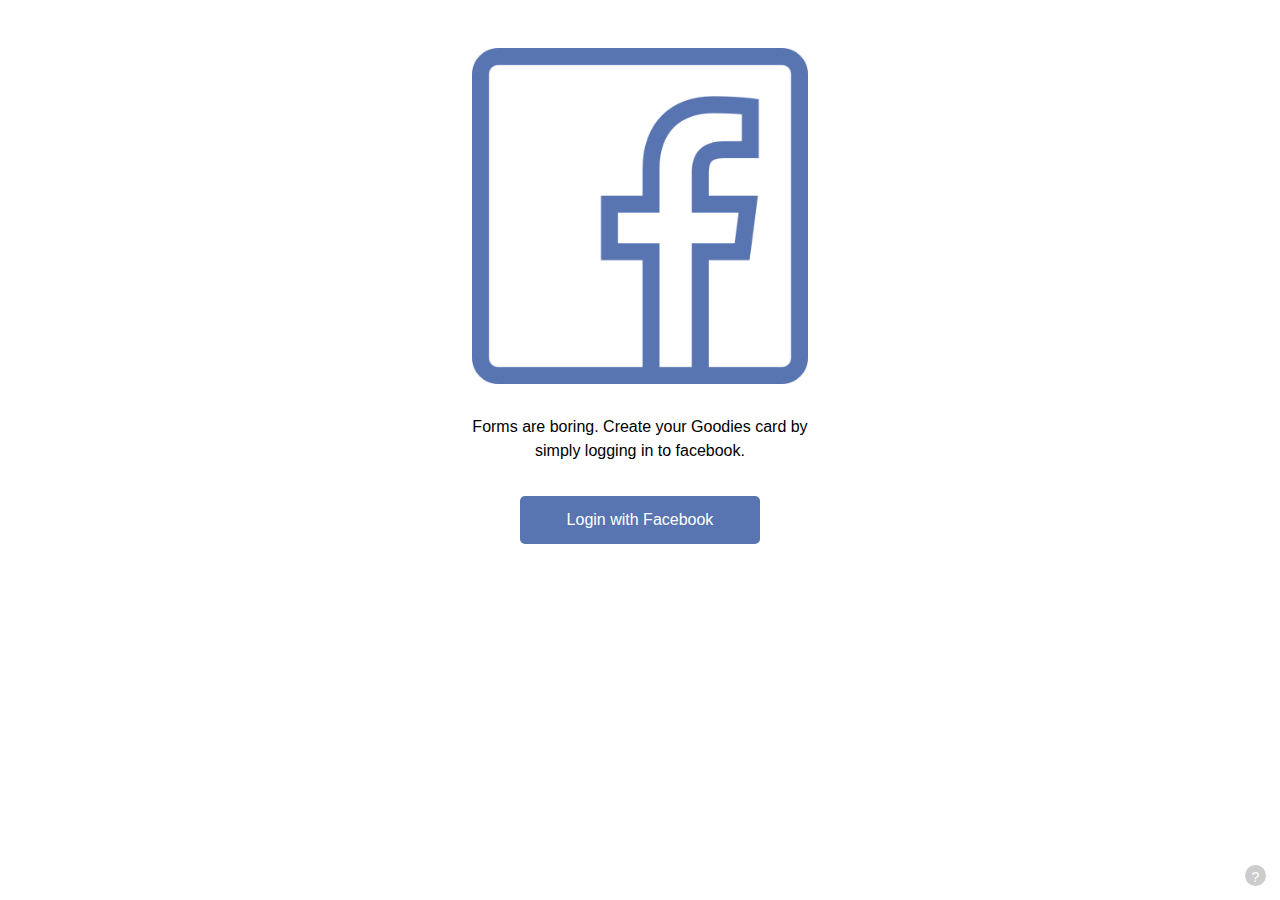
<file: design/index.html>
<!doctype html>
<html lang="en">
	<head>
		<meta charset="utf-8">

		<title>Symphony-card</title>
		<meta name="description" content="A project.">

		<link rel="stylesheet" href="css/external/normalize.css">
		<link rel="stylesheet" href="css/style.css">
	</head>

	<body>		
		<div class="view app">
			<div class="slider">
				<ol class="sliderItems">
					<li class="sliderItem icon iconFb">
						<img src="img/ui/fb.png">
						<p>Forms are boring. Create your Goodies card by simply logging in to facebook.</p>
					</li>
					<li class="sliderItem icon iconGoods">
						<img src="img/ui/goods.png">
						<p>Swipe your card when entering the store to see discounts.</p>
					</li>
					<li class="sliderItem icon iconDiscount">
						<img src="img/ui/discount.png">
						<p>Swipe the card on checkout to get additional discounts.</p>
					</li>				
				</ol>
			</div>
		
			<a class="btn fbLogin" href="#">Login with Facebook</a>

			<a class="infoBtn" href="#"></a>
		</div>
		
		
		<div class="view appLoggedIn">
			<img src="img/ui/barcode.png">
			<p>Show the barcode at checkout to gain additional discounts.</p>
			<a class="btn js-viewDisplay" href="#">Show current discounts</a>
			
			<a class="infoBtn" href="#"></a>
		</div>
		
		
		<div class="view display">
			<div class="slider">
				<ol class="sliderItems">
					<li class="sliderItem"><img src="img/ad1.png"></li>	
					<li class="sliderItem"><img src="img/ad2.png"></li>	
					<li class="sliderItem"><img src="img/ad3.png"></li>				
				</ol>
			</div>
			
			<a class="btn js-viewLoggedIn" href="#">Back to barcode</a>
		</div>
		
		
		<div class="view about">
			<h1>Icons</h1>
			<ul>
				<li>Goods icon created by Matt Brooks from the <a href="https://thenounproject.com">Noun Project</a>.</li>
				<li>Discount icon created by Eray Kula from the <a href="https://thenounproject.com">Noun Project</a>.</li>
				<li>Facebook icon created by Niels Gesquiere from the <a href="https://thenounproject.com">Noun Project</a>.</li>
				<li>Barcode icon created by Nate Eul from the <a href="https://thenounproject.com">Noun Project</a>.</li>
			</ul>
		</div>
		
		<script src="js/external/jquery/jquery.js"></script>
		<script>	
			
			var slider = {
				current : 0
			}
			
			slider.animate = function(){
				slider.current ++
				
				var i = slider.current
				var prev = i-1
				
				if (i > 3){
					i = 1
					slider.current = i
					prev = 3 //1 ostane zadnji slide
				}
				
				if (prev){
					$(".sliderItem:nth-child("+prev+")").animate({
						left: "-100%",
						opacity : "0.0000000001"
					})
		//			.queue(function(){
		//				$(this).css({
		//					opacity:1, 
		//					left:"100%"
		//				})
		//			})
					setTimeout(function(){
									$(".sliderItem:nth-child("+prev+")").css({
										opacity:1, 
										left:"100%"
									})
								},
						500);
				}

				$(".sliderItem:nth-child("+i+")").animate({
					left: "0%"
				})
			}
			
			setInterval(slider.animate,5000);
			
			
			var view = {
				set : function(viewName){
					$(".view").hide()
					$("." + viewName).show()
				}
			}
					
			/* 
			------
			App JS 
			------
			*/
			$(".fbLogin, .js-viewLoggedIn").on("mousedown", function(){
				view.set("appLoggedIn")
			})
			
			$(".infoBtn").on("mousedown", function(){
				view.set("about")
			})
			
			$(".js-viewDisplay").on("mousedown", function(){
				view.set("display")
			})
			
			$().on("mousedown", function(){
				view.set("appLoggedIn")
			})
			
		</script>
	</body>
</html>
</file>
<file: design/css/style.css>
/* Basics */
	*{
		box-sizing:border-box;
	}


	body{
		line-height:1.5em;
	}

	.btn{
		color:#333;
		text-decoration:none;
		border-radius:5px;
		line-height: 3em;
		display:inline-block;
		padding:0 2em;
		border: 3px solid #333;
		margin-top: 1.5em;
	}
	
	p{
		margin: 1.5em 0 0 0;
	}
	
	img{
		width: 100%;
		height: auto;
	}

	ul,li{
		margin: 0;
		padding: 0;
		list-style: outside;
	}

/* Views */
	.view{
		display: block;
		display: none;
		margin: 0 auto;
		max-width: 52em;
		padding: 3em 2em;
		text-align: center;
	}
	
	.display .slider{
		height: 36em;
	}


	/* 	App view */
	.app{
		display:block;
	}
	
	.app, .appLoggedIn{
		max-width: 400px;
	}
		
	.fbLogin{ /* fb login btn */
		display: block;
		margin: 0 auto;
		text-align: center;
		width: 240px;
		background: #5975B1;
		border:none;
		color: #fff;
	}

	.appLoggedIn{
		margin-top: 3em;
	}
	
	.about{
		text-align: left;
	}
	
/* Slider */
	.slider{
		margin: 0 auto;
		display: block;
		position: relative;
		overflow: hidden;
		height: 28em;
	}
	
	.slider ol{
		padding: 0;
		margin: 0;
		list-style: none;
	}
	
	.sliderItem{
		position: absolute;
		top: 0;
		width: 100%;
		background-color: #fff;
		display:block;
		list-style:none;
		text-align: center;
		padding: 0 0 3em;
	
		left:100%;
	}
	
	.sliderItem:nth-child(1){
		left: 0;
	}
	
	
	
/* Info button */
	.infoBtn{
		background: #ccc;
		border-radius: 100%;
		height: 1.5em;
		width: 1.5em;
		font-size: 0.875em;
		display: block;
		position: absolute;
		bottom: 1em;
		right: 1em;
		text-align: center;
		text-decoration: none;
	}
	
	.infoBtn:after{
		content: "?";
		color:#fff;
		text-align: center;
	}
</file>
